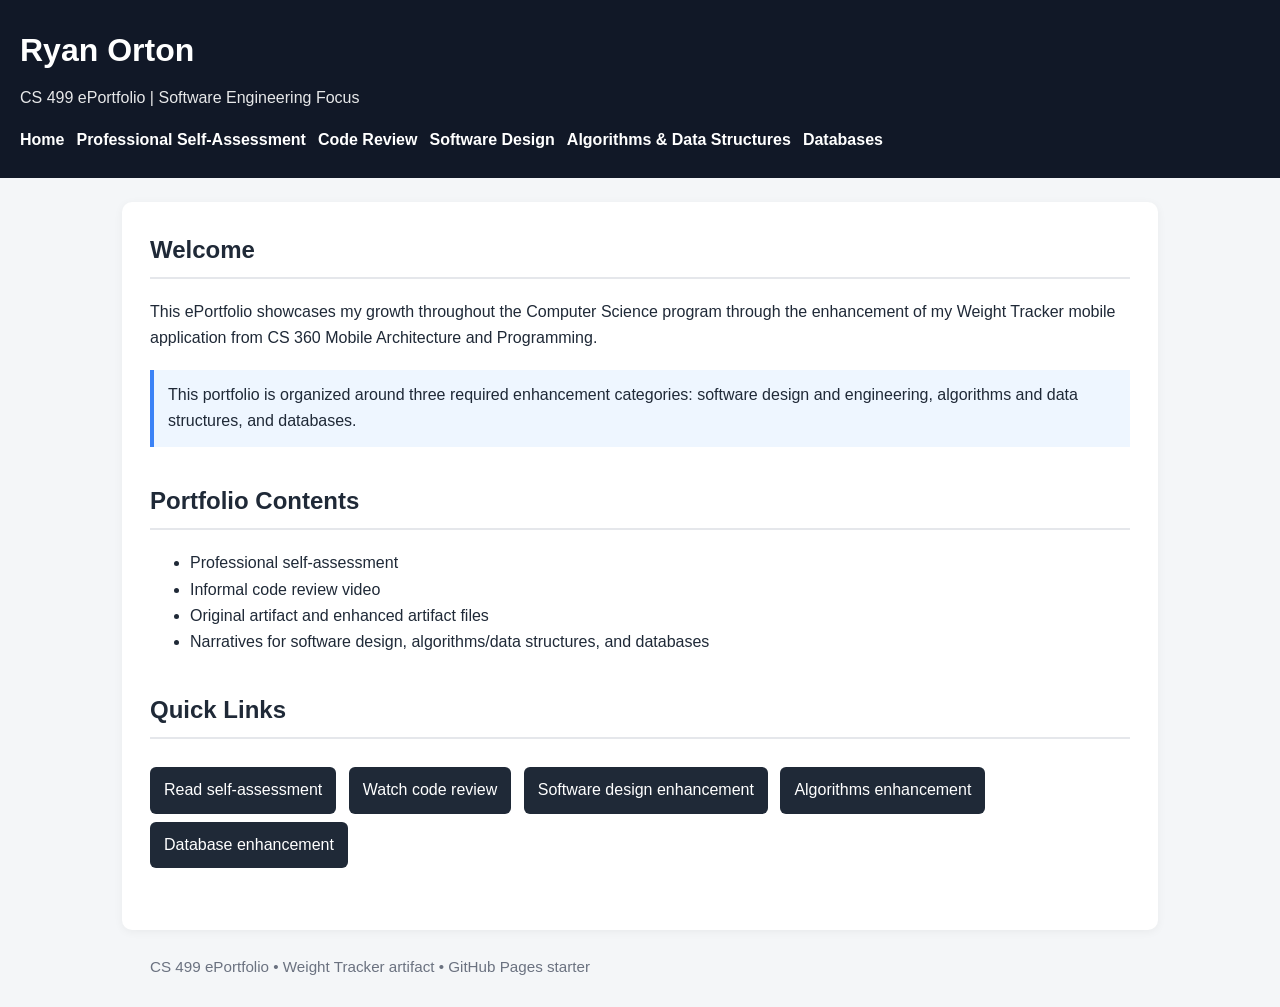
<file: index.html>
<!DOCTYPE html>
<html lang="en">
<head>
  <meta charset="UTF-8">
  <meta name="viewport" content="width=device-width, initial-scale=1.0">
  <title>Ryan Orton | CS 499 ePortfolio</title>
  <link rel="stylesheet" href="assets/css/style.css">
</head>
<body>
  <header>
    <h1>Ryan Orton</h1>
    <p>CS 499 ePortfolio | Software Engineering Focus</p>
    <nav>
      <a href="index.html">Home</a>
      <a href="self-assessment.html">Professional Self-Assessment</a>
      <a href="code-review.html">Code Review</a>
      <a href="software-design.html">Software Design</a>
      <a href="algorithms.html">Algorithms & Data Structures</a>
      <a href="databases.html">Databases</a>
    </nav>

  </header>
  <main>

<section>
  <h2>Welcome</h2>
  <p>This ePortfolio showcases my growth throughout the Computer Science program through the enhancement of my Weight Tracker mobile application from CS 360 Mobile Architecture and Programming.</p>
  <div class="callout">This portfolio is organized around three required enhancement categories: software design and engineering, algorithms and data structures, and databases.</div>
</section>
<section>
  <h2>Portfolio Contents</h2>
  <ul>
    <li>Professional self-assessment</li>
    <li>Informal code review video</li>
    <li>Original artifact and enhanced artifact files</li>
    <li>Narratives for software design, algorithms/data structures, and databases</li>
  </ul>
</section>
<section class="files">
  <h2>Quick Links</h2>
  <a href="self-assessment.html">Read self-assessment</a>
  <a href="code-review.html">Watch code review</a>
  <a href="software-design.html">Software design enhancement</a>
  <a href="algorithms.html">Algorithms enhancement</a>
  <a href="databases.html">Database enhancement</a>
</section>

  </main>
  <div class="footer">CS 499 ePortfolio • Weight Tracker artifact • GitHub Pages starter</div>
</body>
</html>
</file>
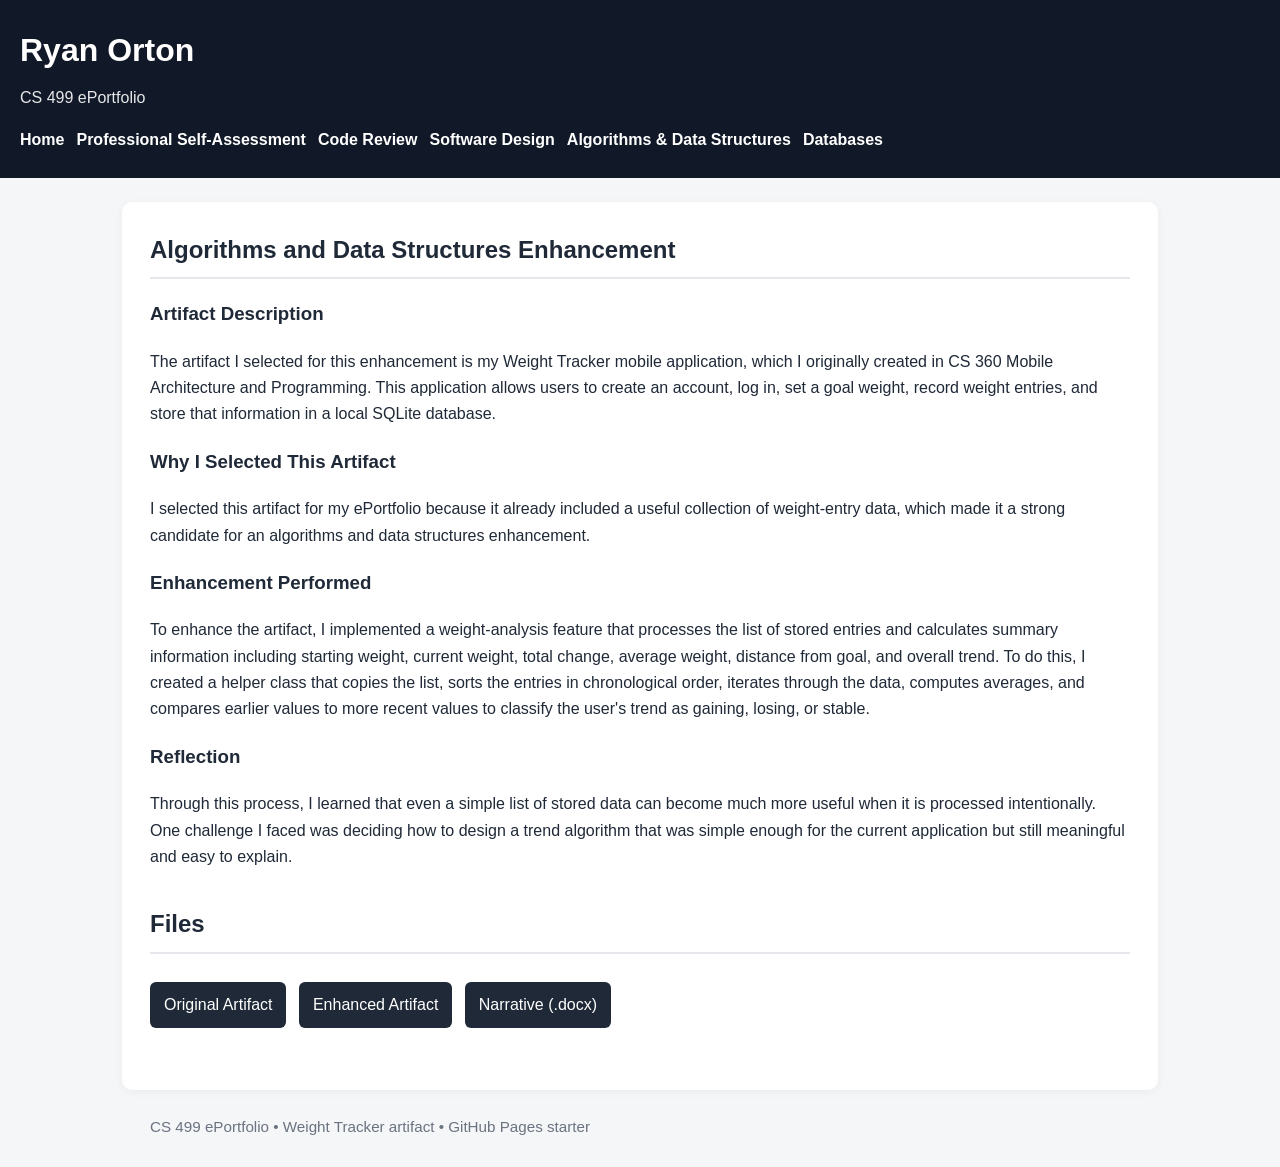
<file: algorithms.html>
<!DOCTYPE html>
<html lang="en">
<head>
  <meta charset="UTF-8">
  <meta name="viewport" content="width=device-width, initial-scale=1.0">
  <title>Algorithms Enhancement | Ryan Orton</title>
  <link rel="stylesheet" href="assets/css/style.css">
</head>
<body>
  <header>
    <h1>Ryan Orton</h1>
    <p>CS 499 ePortfolio</p>
    <nav>
      <a href="index.html">Home</a>
      <a href="self-assessment.html">Professional Self-Assessment</a>
      <a href="code-review.html">Code Review</a>
      <a href="software-design.html">Software Design</a>
      <a href="algorithms.html">Algorithms & Data Structures</a>
      <a href="databases.html">Databases</a>
    </nav>

  </header>
  <main>

<section>
  <h2>Algorithms and Data Structures Enhancement</h2>
  <h3>Artifact Description</h3>
  <p>The artifact I selected for this enhancement is my Weight Tracker mobile application, which I originally created in CS 360 Mobile Architecture and Programming. This application allows users to create an account, log in, set a goal weight, record weight entries, and store that information in a local SQLite database.</p>
  <h3>Why I Selected This Artifact</h3>
  <p>I selected this artifact for my ePortfolio because it already included a useful collection of weight-entry data, which made it a strong candidate for an algorithms and data structures enhancement.</p>
  <h3>Enhancement Performed</h3>
  <p>To enhance the artifact, I implemented a weight-analysis feature that processes the list of stored entries and calculates summary information including starting weight, current weight, total change, average weight, distance from goal, and overall trend. To do this, I created a helper class that copies the list, sorts the entries in chronological order, iterates through the data, computes averages, and compares earlier values to more recent values to classify the user's trend as gaining, losing, or stable.</p>
  <h3>Reflection</h3>
  <p>Through this process, I learned that even a simple list of stored data can become much more useful when it is processed intentionally. One challenge I faced was deciding how to design a trend algorithm that was simple enough for the current application but still meaningful and easy to explain.</p>
</section>
<section class="files">
  <h2>Files</h2>
  <a href="assets/docs/Weight Tracker Original.zip">Original Artifact</a>
  <a href="assets/docs/Weight Tracker Final.zip">Enhanced Artifact</a>
  <a href="assets/docs/Algorithms and Data Structures Narrative.docx">Narrative (.docx)</a>
</section>

  </main>
  <div class="footer">CS 499 ePortfolio • Weight Tracker artifact • GitHub Pages starter</div>
</body>
</html>
</file>
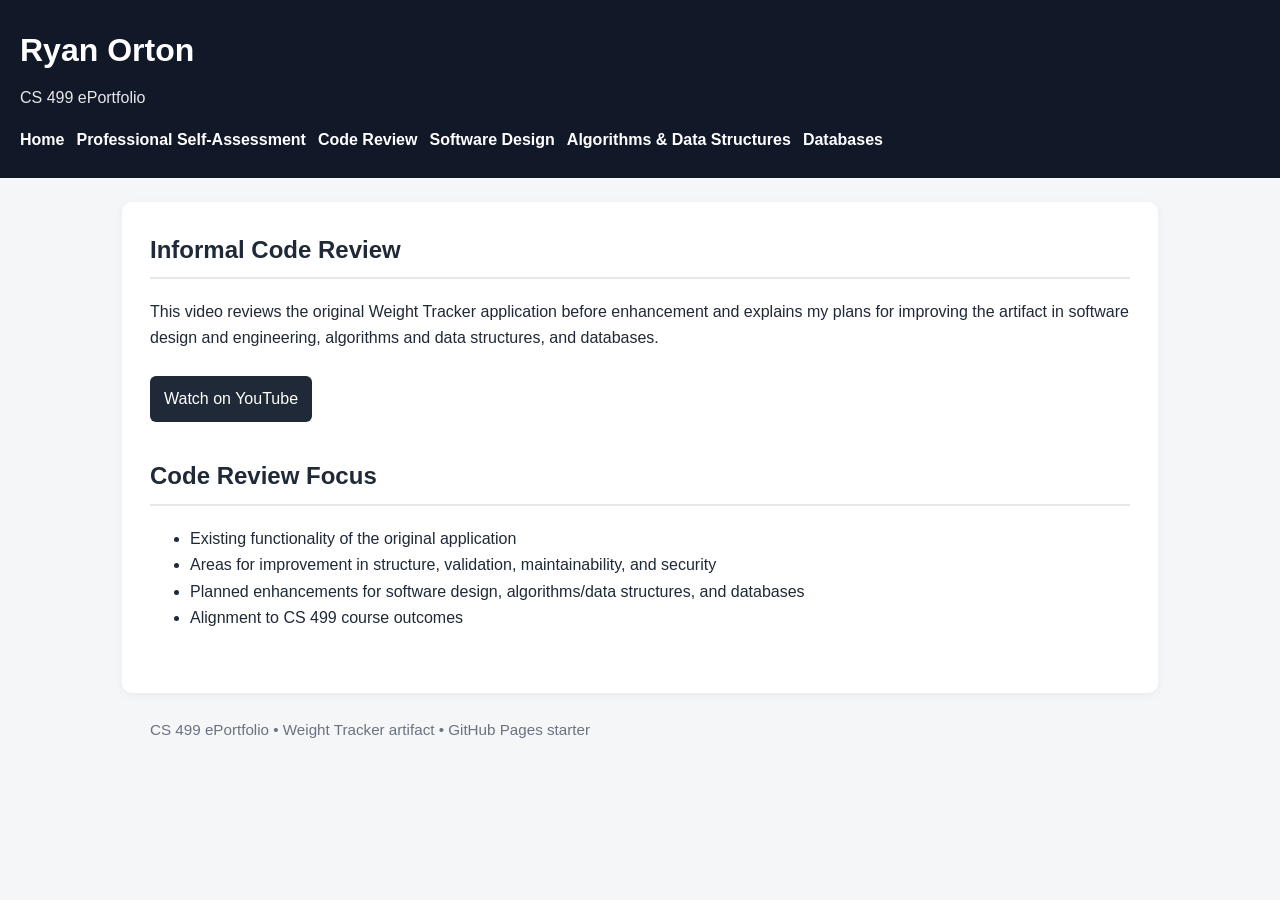
<file: code-review.html>
<!DOCTYPE html>
<html lang="en">
<head>
  <meta charset="UTF-8">
  <meta name="viewport" content="width=device-width, initial-scale=1.0">
  <title>Code Review | Ryan Orton</title>
  <link rel="stylesheet" href="assets/css/style.css">
</head>
<body>
  <header>
    <h1>Ryan Orton</h1>
    <p>CS 499 ePortfolio</p>
    <nav>
      <a href="index.html">Home</a>
      <a href="self-assessment.html">Professional Self-Assessment</a>
      <a href="code-review.html">Code Review</a>
      <a href="software-design.html">Software Design</a>
      <a href="algorithms.html">Algorithms & Data Structures</a>
      <a href="databases.html">Databases</a>
    </nav>

  </header>
  <main>

<section>
  <h2>Informal Code Review</h2>
  <p>This video reviews the original Weight Tracker application before enhancement and explains my plans for improving the artifact in software design and engineering, algorithms and data structures, and databases.</p>
  <div class="files">
    <a href="https://youtu.be/5ZTFzXy1uA0" target="_blank" rel="noopener noreferrer">Watch on YouTube</a>
  </div>
</section>
<section>
  <h2>Code Review Focus</h2>
  <ul>
    <li>Existing functionality of the original application</li>
    <li>Areas for improvement in structure, validation, maintainability, and security</li>
    <li>Planned enhancements for software design, algorithms/data structures, and databases</li>
    <li>Alignment to CS 499 course outcomes</li>
  </ul>
</section>

  </main>
  <div class="footer">CS 499 ePortfolio • Weight Tracker artifact • GitHub Pages starter</div>
</body>
</html>
</file>
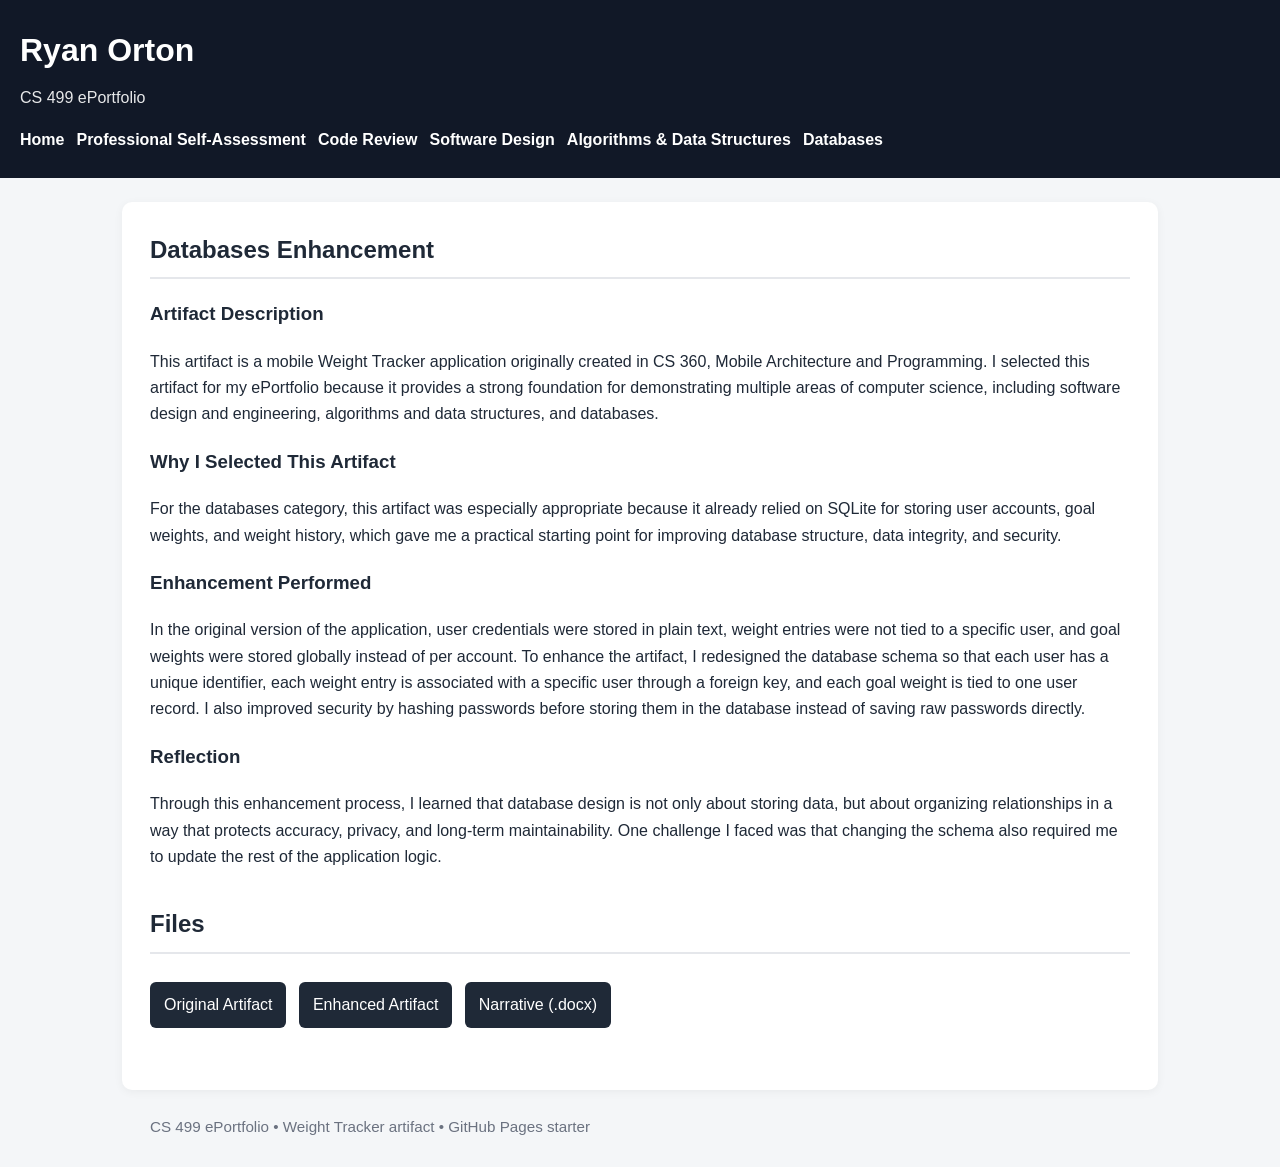
<file: databases.html>
<!DOCTYPE html>
<html lang="en">
<head>
  <meta charset="UTF-8">
  <meta name="viewport" content="width=device-width, initial-scale=1.0">
  <title>Databases Enhancement | Ryan Orton</title>
  <link rel="stylesheet" href="assets/css/style.css">
</head>
<body>
  <header>
    <h1>Ryan Orton</h1>
    <p>CS 499 ePortfolio</p>
    <nav>
      <a href="index.html">Home</a>
      <a href="self-assessment.html">Professional Self-Assessment</a>
      <a href="code-review.html">Code Review</a>
      <a href="software-design.html">Software Design</a>
      <a href="algorithms.html">Algorithms & Data Structures</a>
      <a href="databases.html">Databases</a>
    </nav>

  </header>
  <main>

<section>
  <h2>Databases Enhancement</h2>
  <h3>Artifact Description</h3>
  <p>This artifact is a mobile Weight Tracker application originally created in CS 360, Mobile Architecture and Programming. I selected this artifact for my ePortfolio because it provides a strong foundation for demonstrating multiple areas of computer science, including software design and engineering, algorithms and data structures, and databases.</p>
  <h3>Why I Selected This Artifact</h3>
  <p>For the databases category, this artifact was especially appropriate because it already relied on SQLite for storing user accounts, goal weights, and weight history, which gave me a practical starting point for improving database structure, data integrity, and security.</p>
  <h3>Enhancement Performed</h3>
  <p>In the original version of the application, user credentials were stored in plain text, weight entries were not tied to a specific user, and goal weights were stored globally instead of per account. To enhance the artifact, I redesigned the database schema so that each user has a unique identifier, each weight entry is associated with a specific user through a foreign key, and each goal weight is tied to one user record. I also improved security by hashing passwords before storing them in the database instead of saving raw passwords directly.</p>
  <h3>Reflection</h3>
  <p>Through this enhancement process, I learned that database design is not only about storing data, but about organizing relationships in a way that protects accuracy, privacy, and long-term maintainability. One challenge I faced was that changing the schema also required me to update the rest of the application logic.</p>
</section>
<section class="files">
  <h2>Files</h2>
  <a href="assets/docs/Weight Tracker Original.zip">Original Artifact</a>
  <a href="assets/docs/Weight Tracker Final.zip">Enhanced Artifact</a>
  <a href="assets/docs/Databases Narrative.docx">Narrative (.docx)</a>
</section>

  </main>
  <div class="footer">CS 499 ePortfolio • Weight Tracker artifact • GitHub Pages starter</div>
</body>
</html>
</file>
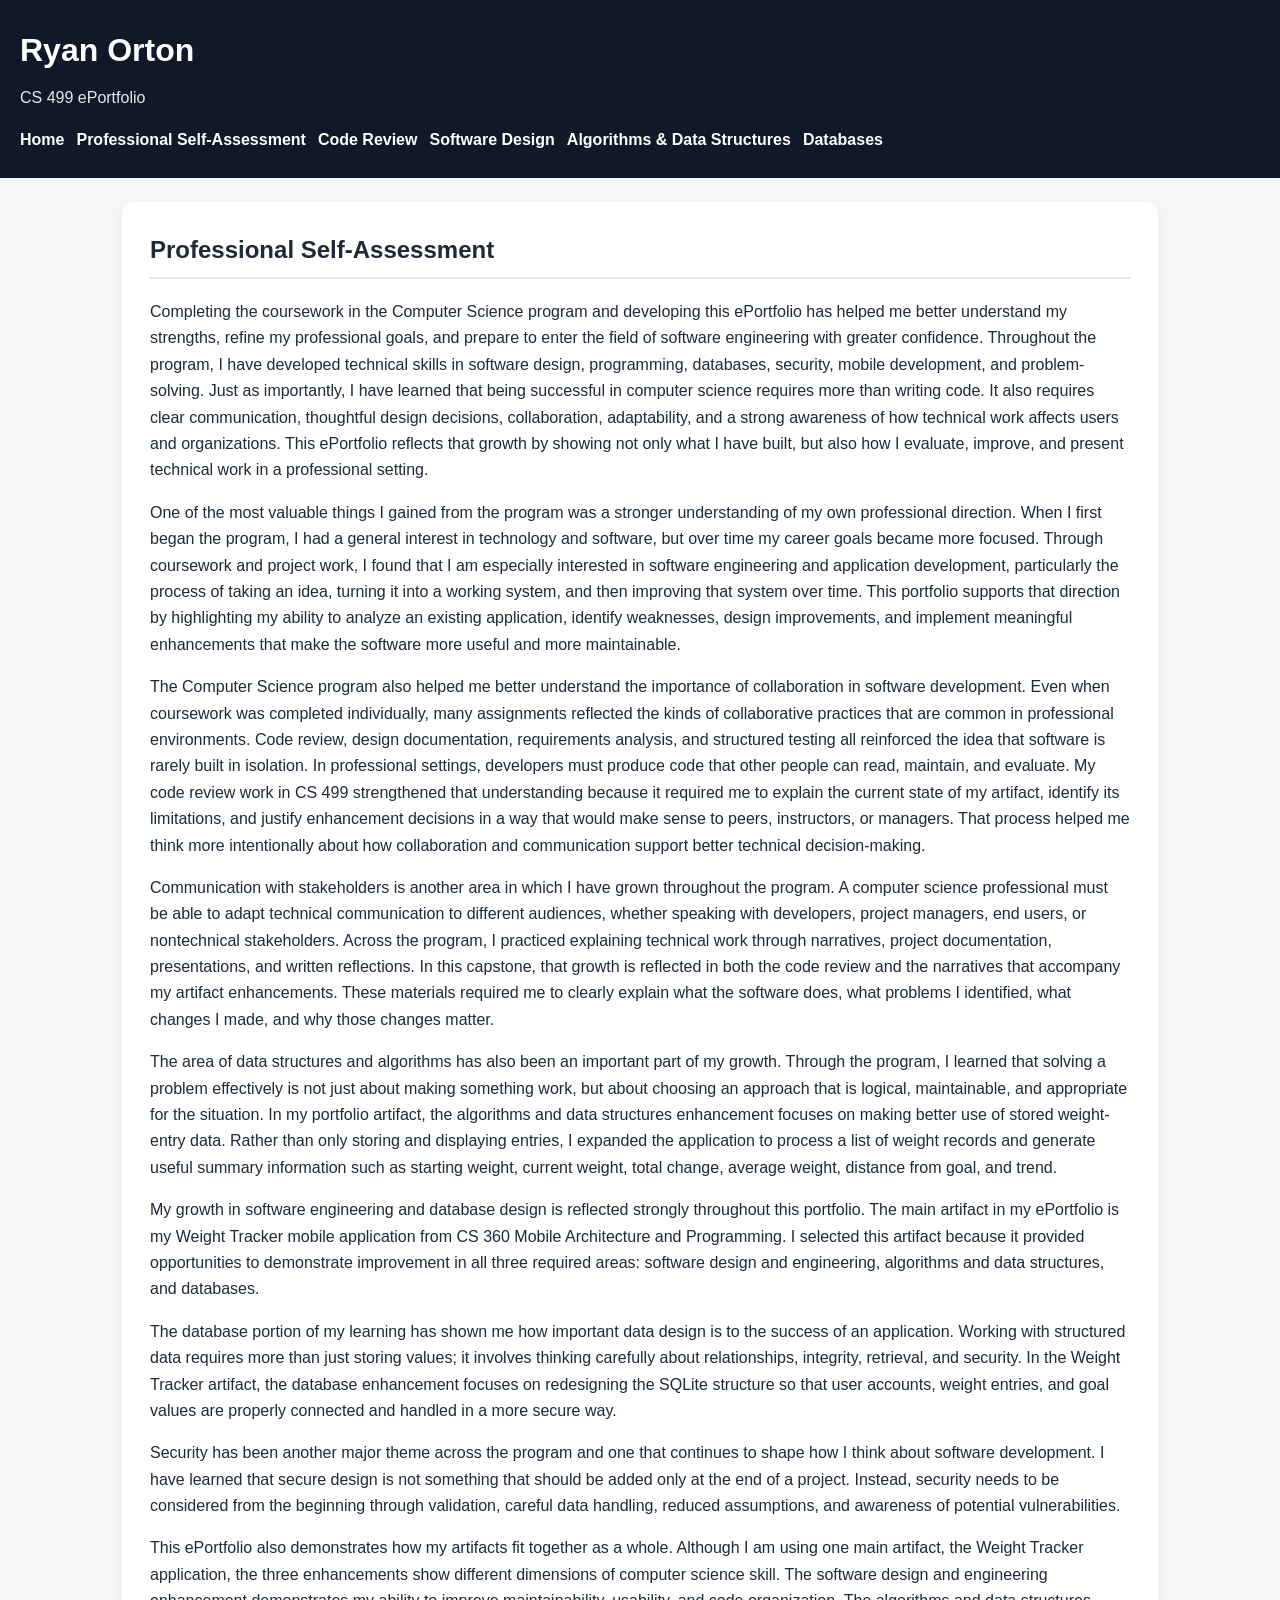
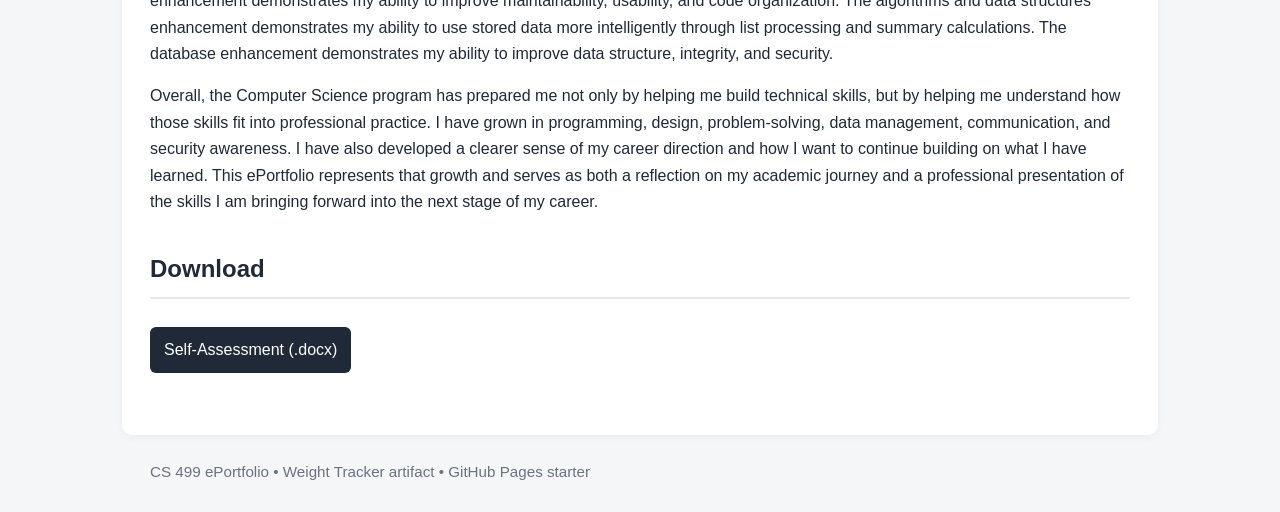
<file: self-assessment.html>
<!DOCTYPE html>
<html lang="en">
<head>
  <meta charset="UTF-8">
  <meta name="viewport" content="width=device-width, initial-scale=1.0">
  <title>Professional Self-Assessment | Ryan Orton</title>
  <link rel="stylesheet" href="assets/css/style.css">
</head>
<body>
  <header>
    <h1>Ryan Orton</h1>
    <p>CS 499 ePortfolio</p>
    <nav>
      <a href="index.html">Home</a>
      <a href="self-assessment.html">Professional Self-Assessment</a>
      <a href="code-review.html">Code Review</a>
      <a href="software-design.html">Software Design</a>
      <a href="algorithms.html">Algorithms & Data Structures</a>
      <a href="databases.html">Databases</a>
    </nav>

  </header>
  <main>

<section>
  <h2>Professional Self-Assessment</h2>
  <p>Completing the coursework in the Computer Science program and developing this ePortfolio has helped me better understand my strengths, refine my professional goals, and prepare to enter the field of software engineering with greater confidence. Throughout the program, I have developed technical skills in software design, programming, databases, security, mobile development, and problem-solving. Just as importantly, I have learned that being successful in computer science requires more than writing code. It also requires clear communication, thoughtful design decisions, collaboration, adaptability, and a strong awareness of how technical work affects users and organizations. This ePortfolio reflects that growth by showing not only what I have built, but also how I evaluate, improve, and present technical work in a professional setting.</p>
  <p>One of the most valuable things I gained from the program was a stronger understanding of my own professional direction. When I first began the program, I had a general interest in technology and software, but over time my career goals became more focused. Through coursework and project work, I found that I am especially interested in software engineering and application development, particularly the process of taking an idea, turning it into a working system, and then improving that system over time. This portfolio supports that direction by highlighting my ability to analyze an existing application, identify weaknesses, design improvements, and implement meaningful enhancements that make the software more useful and more maintainable.</p>
  <p>The Computer Science program also helped me better understand the importance of collaboration in software development. Even when coursework was completed individually, many assignments reflected the kinds of collaborative practices that are common in professional environments. Code review, design documentation, requirements analysis, and structured testing all reinforced the idea that software is rarely built in isolation. In professional settings, developers must produce code that other people can read, maintain, and evaluate. My code review work in CS 499 strengthened that understanding because it required me to explain the current state of my artifact, identify its limitations, and justify enhancement decisions in a way that would make sense to peers, instructors, or managers. That process helped me think more intentionally about how collaboration and communication support better technical decision-making.</p>
  <p>Communication with stakeholders is another area in which I have grown throughout the program. A computer science professional must be able to adapt technical communication to different audiences, whether speaking with developers, project managers, end users, or nontechnical stakeholders. Across the program, I practiced explaining technical work through narratives, project documentation, presentations, and written reflections. In this capstone, that growth is reflected in both the code review and the narratives that accompany my artifact enhancements. These materials required me to clearly explain what the software does, what problems I identified, what changes I made, and why those changes matter.</p>
  <p>The area of data structures and algorithms has also been an important part of my growth. Through the program, I learned that solving a problem effectively is not just about making something work, but about choosing an approach that is logical, maintainable, and appropriate for the situation. In my portfolio artifact, the algorithms and data structures enhancement focuses on making better use of stored weight-entry data. Rather than only storing and displaying entries, I expanded the application to process a list of weight records and generate useful summary information such as starting weight, current weight, total change, average weight, distance from goal, and trend.</p>
  <p>My growth in software engineering and database design is reflected strongly throughout this portfolio. The main artifact in my ePortfolio is my Weight Tracker mobile application from CS 360 Mobile Architecture and Programming. I selected this artifact because it provided opportunities to demonstrate improvement in all three required areas: software design and engineering, algorithms and data structures, and databases.</p>
  <p>The database portion of my learning has shown me how important data design is to the success of an application. Working with structured data requires more than just storing values; it involves thinking carefully about relationships, integrity, retrieval, and security. In the Weight Tracker artifact, the database enhancement focuses on redesigning the SQLite structure so that user accounts, weight entries, and goal values are properly connected and handled in a more secure way.</p>
  <p>Security has been another major theme across the program and one that continues to shape how I think about software development. I have learned that secure design is not something that should be added only at the end of a project. Instead, security needs to be considered from the beginning through validation, careful data handling, reduced assumptions, and awareness of potential vulnerabilities.</p>
  <p>This ePortfolio also demonstrates how my artifacts fit together as a whole. Although I am using one main artifact, the Weight Tracker application, the three enhancements show different dimensions of computer science skill. The software design and engineering enhancement demonstrates my ability to improve maintainability, usability, and code organization. The algorithms and data structures enhancement demonstrates my ability to use stored data more intelligently through list processing and summary calculations. The database enhancement demonstrates my ability to improve data structure, integrity, and security.</p>
  <p>Overall, the Computer Science program has prepared me not only by helping me build technical skills, but by helping me understand how those skills fit into professional practice. I have grown in programming, design, problem-solving, data management, communication, and security awareness. I have also developed a clearer sense of my career direction and how I want to continue building on what I have learned. This ePortfolio represents that growth and serves as both a reflection on my academic journey and a professional presentation of the skills I am bringing forward into the next stage of my career.</p>
</section>
<section class="files">
  <h2>Download</h2>
  <a href="assets/docs/Self Assessment.docx">Self-Assessment (.docx)</a>
</section>

  </main>
  <div class="footer">CS 499 ePortfolio • Weight Tracker artifact • GitHub Pages starter</div>
</body>
</html>
</file>
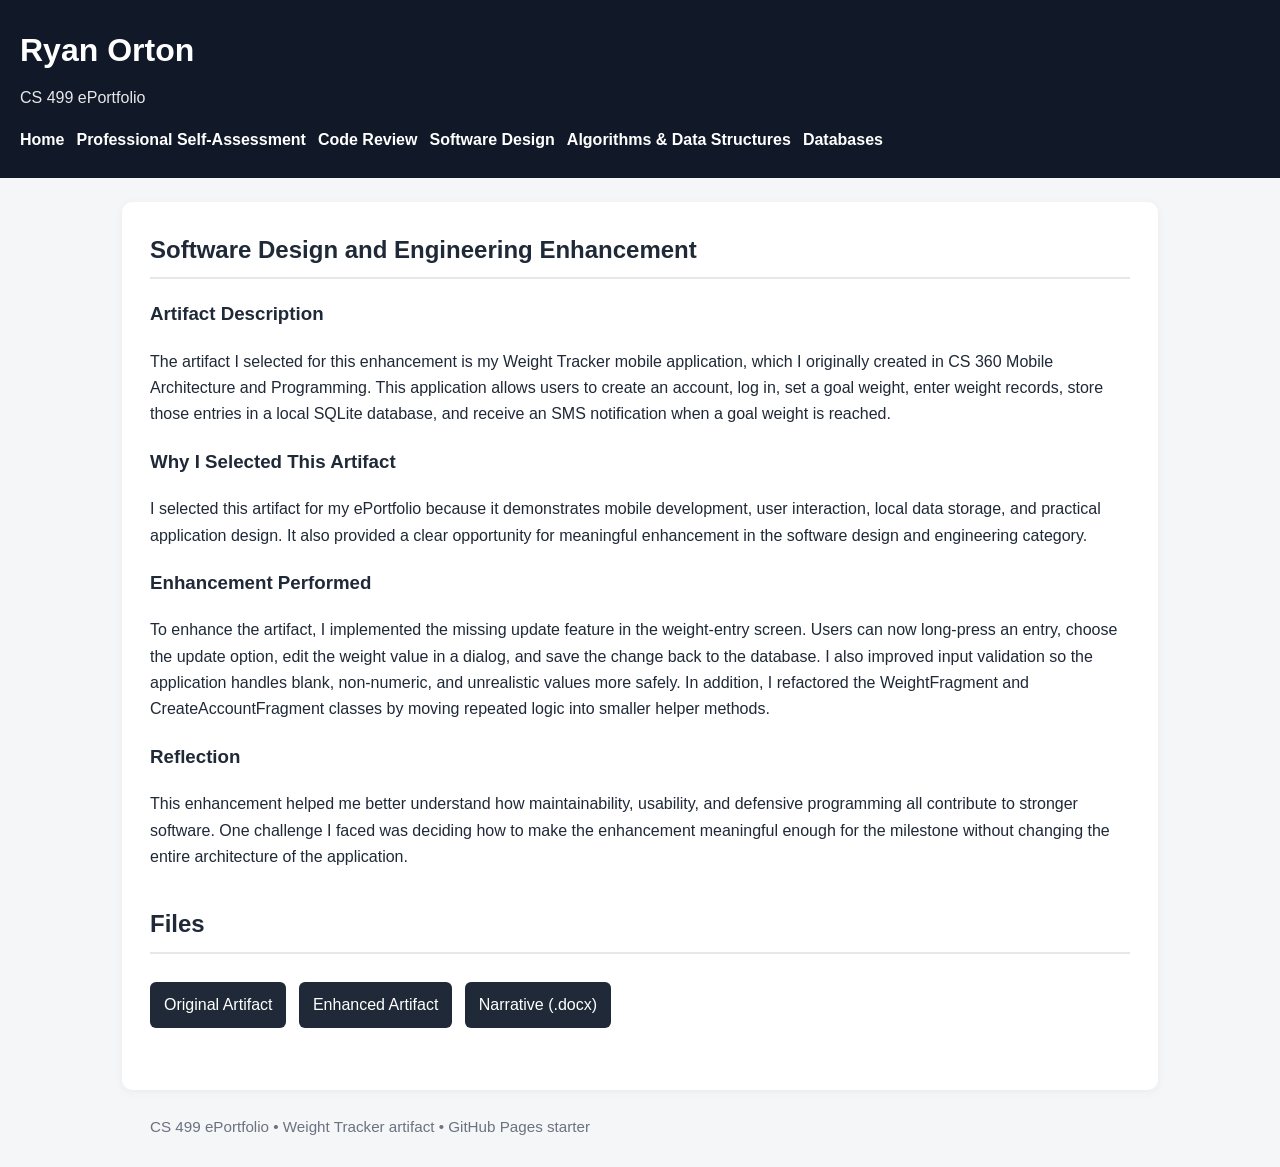
<file: software-design.html>
<!DOCTYPE html>
<html lang="en">
<head>
  <meta charset="UTF-8">
  <meta name="viewport" content="width=device-width, initial-scale=1.0">
  <title>Software Design Enhancement | Ryan Orton</title>
  <link rel="stylesheet" href="assets/css/style.css">
</head>
<body>
  <header>
    <h1>Ryan Orton</h1>
    <p>CS 499 ePortfolio</p>
    <nav>
      <a href="index.html">Home</a>
      <a href="self-assessment.html">Professional Self-Assessment</a>
      <a href="code-review.html">Code Review</a>
      <a href="software-design.html">Software Design</a>
      <a href="algorithms.html">Algorithms & Data Structures</a>
      <a href="databases.html">Databases</a>
    </nav>

  </header>
  <main>

<section>
  <h2>Software Design and Engineering Enhancement</h2>
  <h3>Artifact Description</h3>
  <p>The artifact I selected for this enhancement is my Weight Tracker mobile application, which I originally created in CS 360 Mobile Architecture and Programming. This application allows users to create an account, log in, set a goal weight, enter weight records, store those entries in a local SQLite database, and receive an SMS notification when a goal weight is reached.</p>
  <h3>Why I Selected This Artifact</h3>
  <p>I selected this artifact for my ePortfolio because it demonstrates mobile development, user interaction, local data storage, and practical application design. It also provided a clear opportunity for meaningful enhancement in the software design and engineering category.</p>
  <h3>Enhancement Performed</h3>
  <p>To enhance the artifact, I implemented the missing update feature in the weight-entry screen. Users can now long-press an entry, choose the update option, edit the weight value in a dialog, and save the change back to the database. I also improved input validation so the application handles blank, non-numeric, and unrealistic values more safely. In addition, I refactored the WeightFragment and CreateAccountFragment classes by moving repeated logic into smaller helper methods.</p>
  <h3>Reflection</h3>
  <p>This enhancement helped me better understand how maintainability, usability, and defensive programming all contribute to stronger software. One challenge I faced was deciding how to make the enhancement meaningful enough for the milestone without changing the entire architecture of the application.</p>
</section>
<section class="files">
  <h2>Files</h2>
  <a href="assets/docs/Weight Tracker Original.zip">Original Artifact</a>
  <a href="assets/docs/Weight Tracker Final.zip">Enhanced Artifact</a>
  <a href="assets/docs/Software Design and Engineering Narrative.docx">Narrative (.docx)</a>
</section>

  </main>
  <div class="footer">CS 499 ePortfolio • Weight Tracker artifact • GitHub Pages starter</div>
</body>
</html>
</file>
<file: assets/css/style.css>
body {
  font-family: Arial, Helvetica, sans-serif;
  margin: 0;
  line-height: 1.65;
  background: #f4f6f8;
  color: #1f2937;
}
header {
  background: #111827;
  color: white;
  padding: 24px 20px;
}
header h1 { margin: 0 0 8px; font-size: 2rem; }
header p { margin: 0; opacity: 0.9; }
nav { margin-top: 16px; display: flex; flex-wrap: wrap; gap: 12px; }
nav a { color: white; text-decoration: none; font-weight: 700; }
main {
  max-width: 980px; margin: 24px auto; background: white; padding: 28px;
  border-radius: 10px; box-shadow: 0 2px 10px rgba(0,0,0,0.05);
}
section { margin-bottom: 34px; }
h2 { border-bottom: 2px solid #e5e7eb; padding-bottom: 8px; margin-top: 0; }
.callout { background: #eef6ff; border-left: 4px solid #3b82f6; padding: 12px 14px; margin: 18px 0; }
.files a {
  display: inline-block; margin: 8px 8px 0 0; padding: 10px 14px;
  background: #1f2937; color: white; text-decoration: none; border-radius: 6px;
}
.footer { max-width: 980px; margin: 0 auto 28px; color: #6b7280; font-size: 0.95rem; padding: 0 8px; }
</file>
